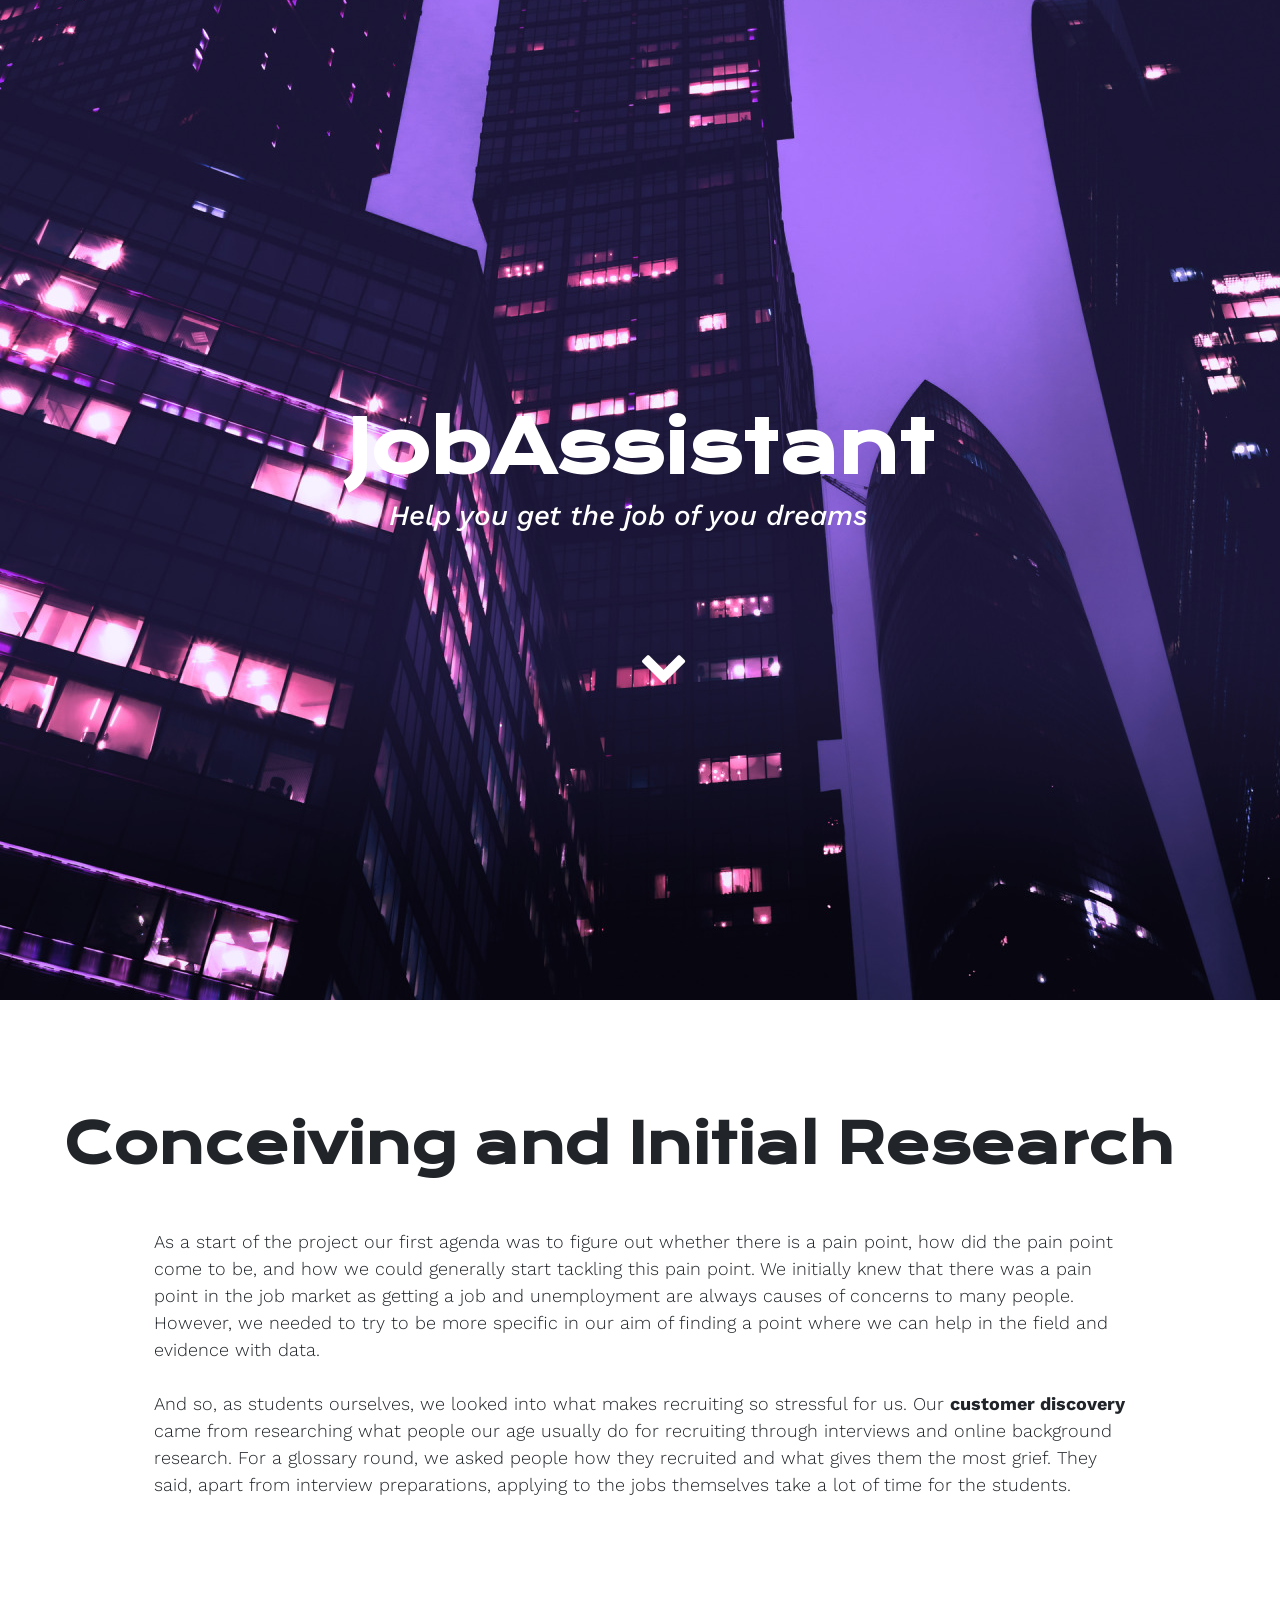
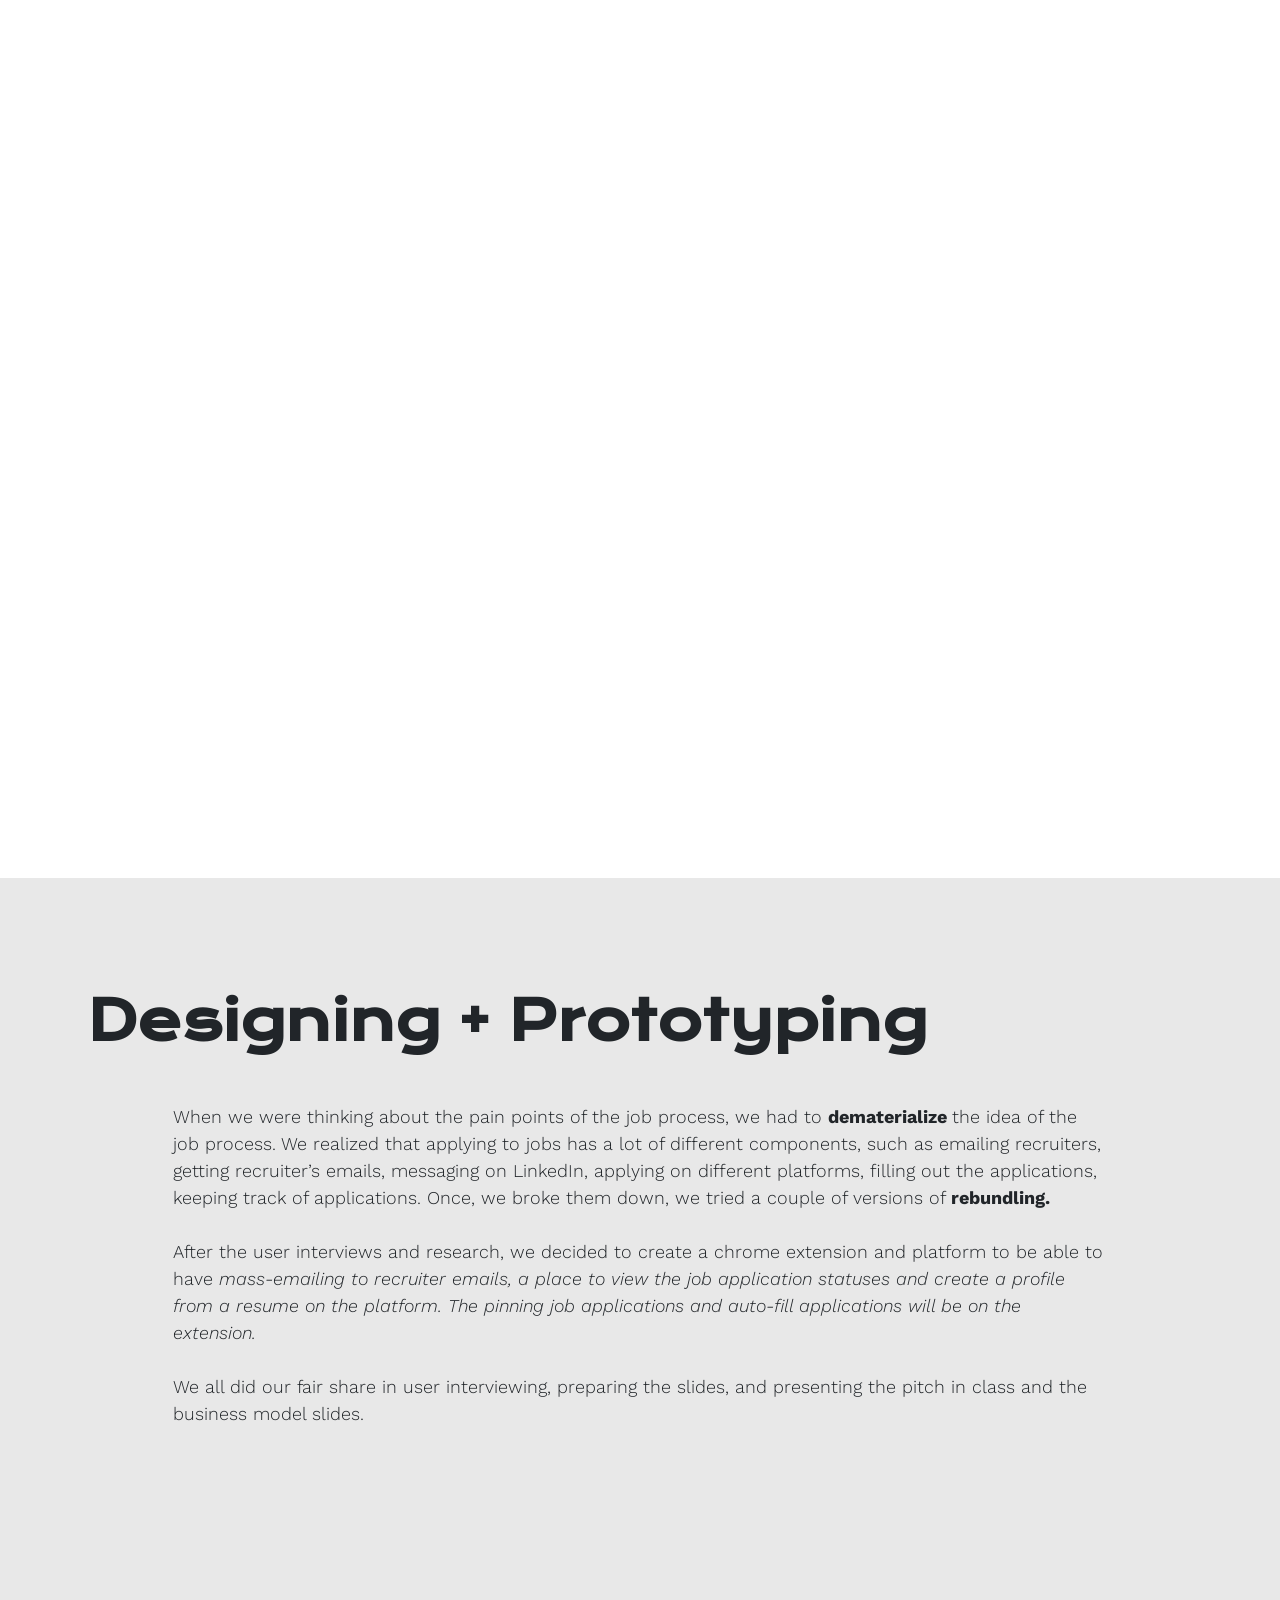
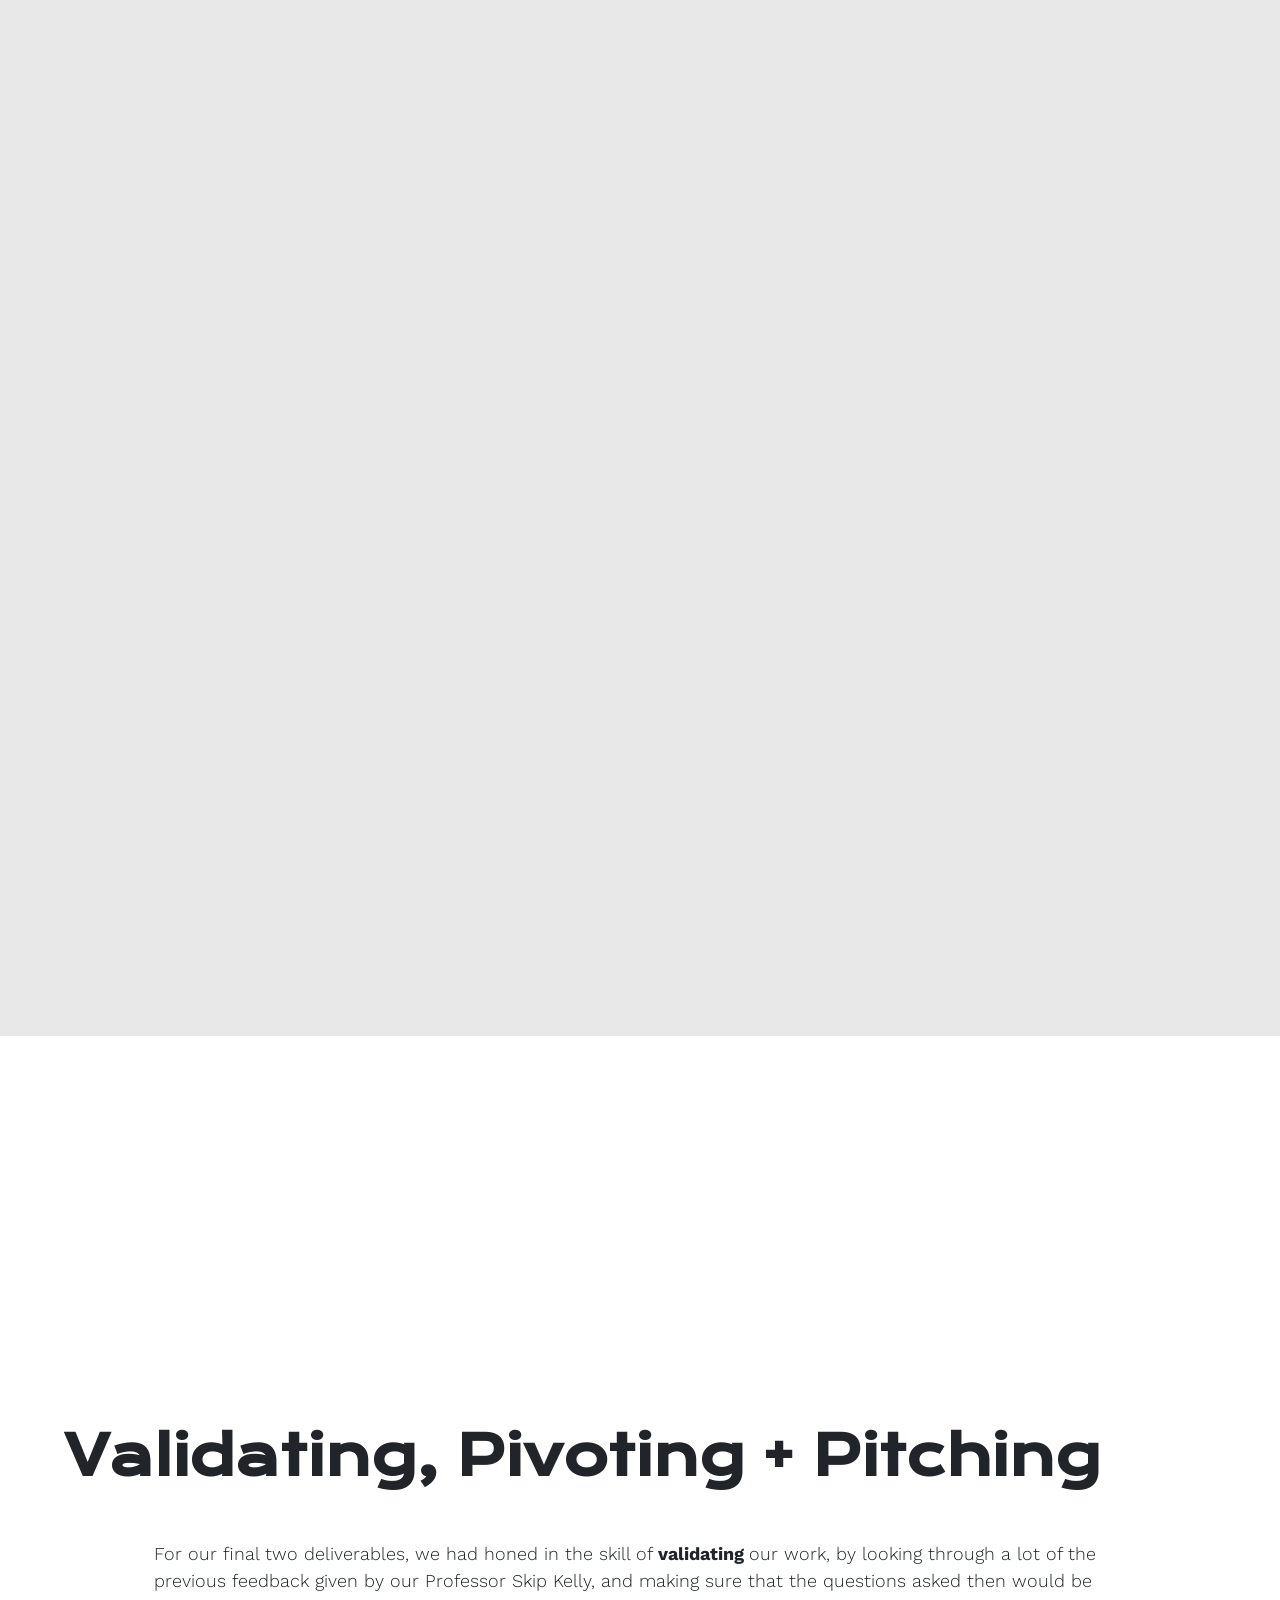
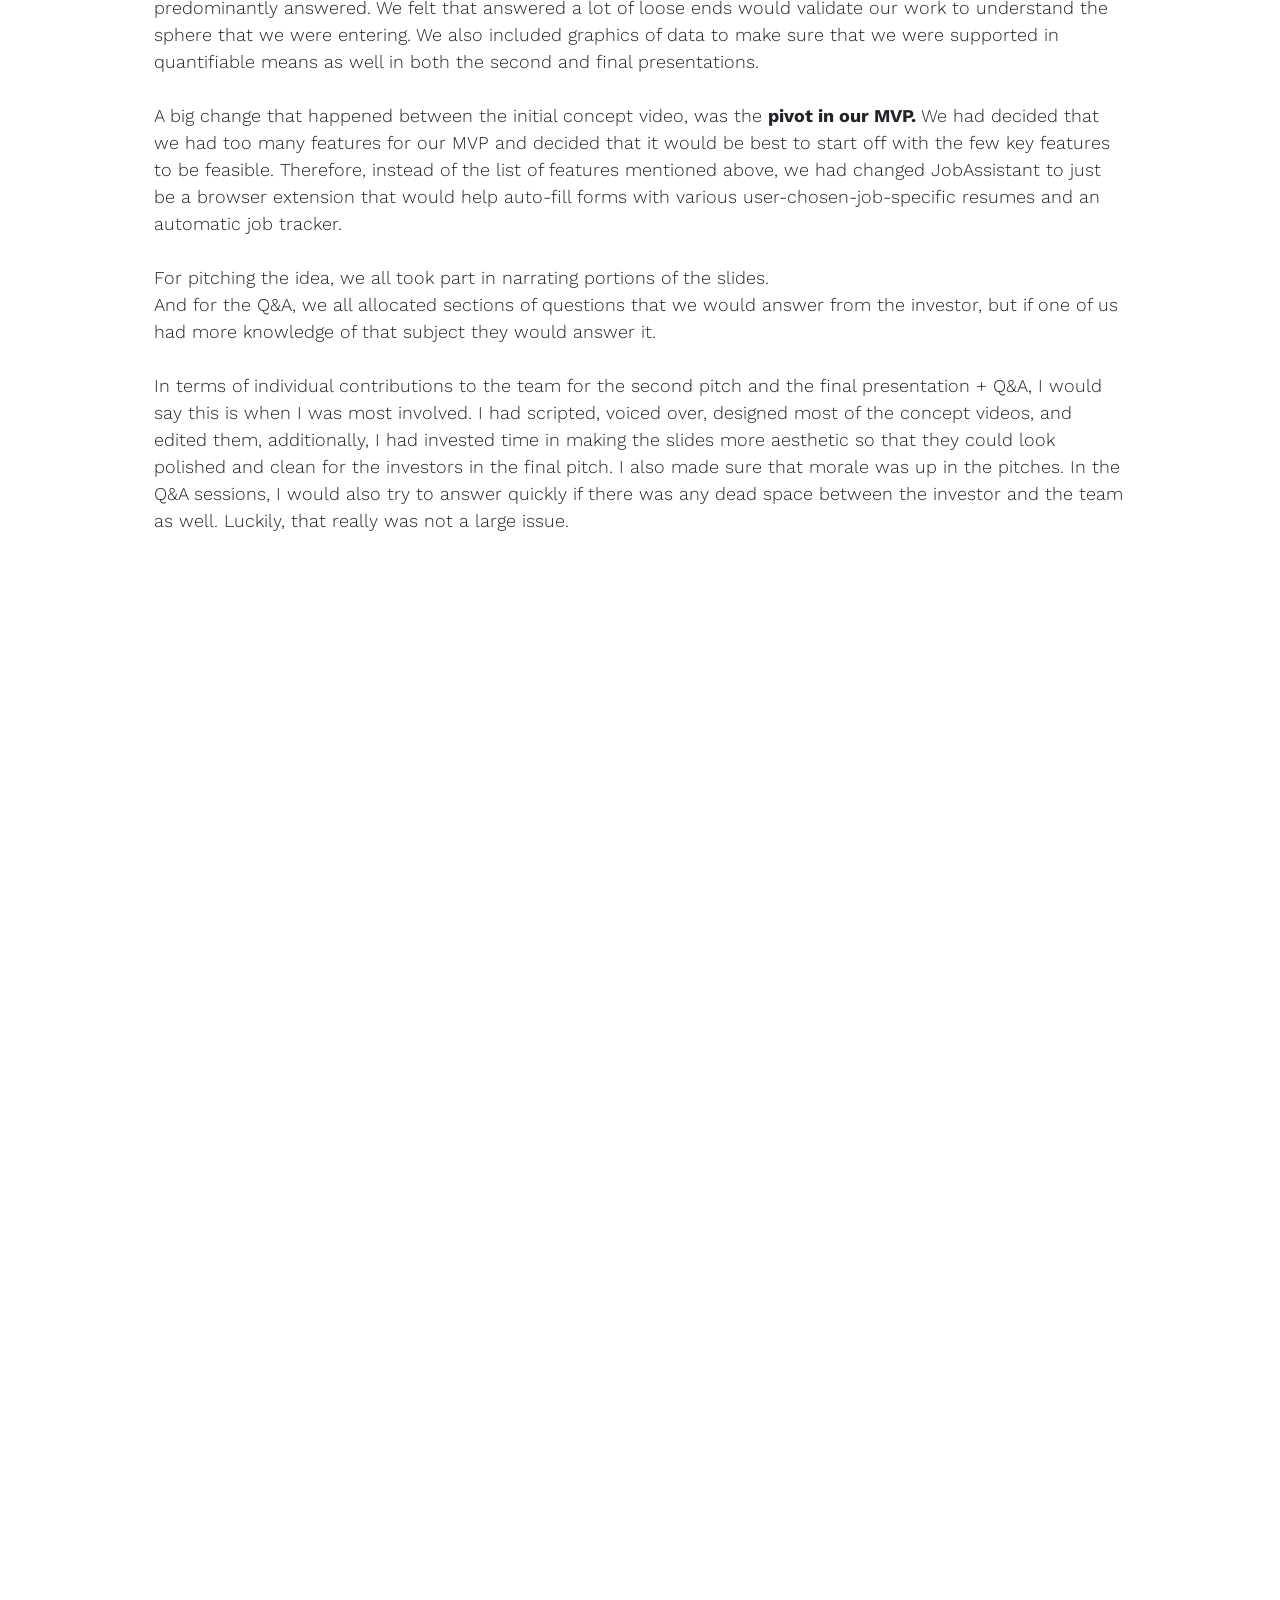
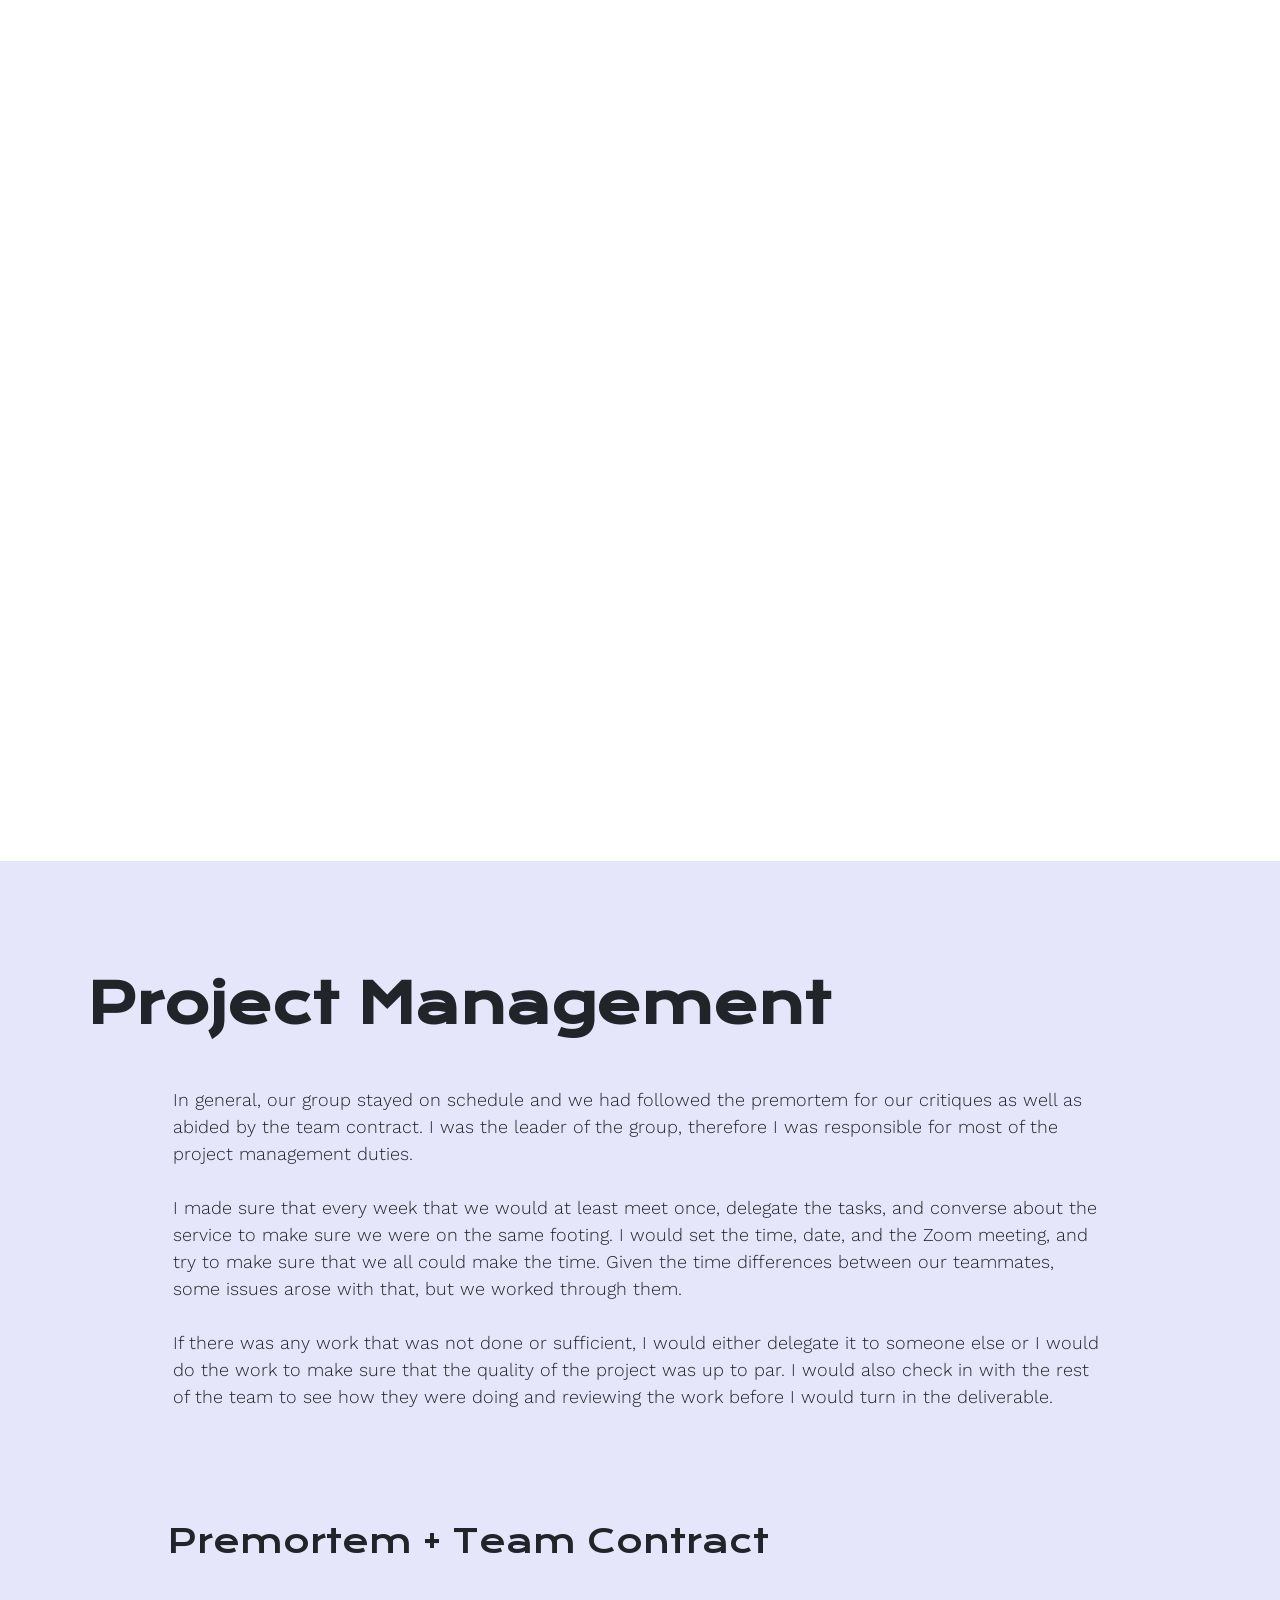
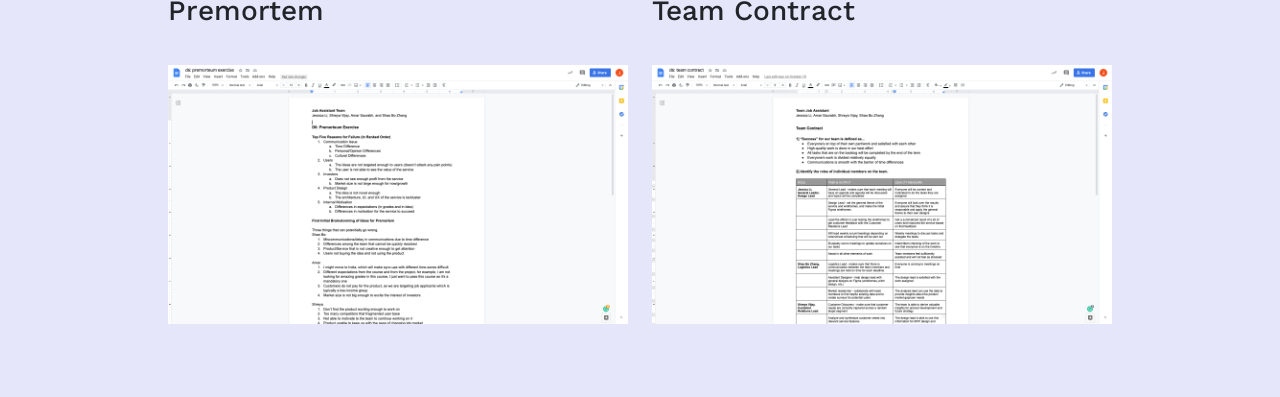
<file: index.html>
<!doctype html>
<html lang="en">

<head>
  <!-- Required meta tags -->
  <meta charset="utf-8">
  <meta name="viewport" content="width=device-width, initial-scale=1">
  <title>470 Portfolio Page - JobAssistant</title>

  <!-- CSS -->

  <link rel="stylesheet" href="https://maxcdn.bootstrapcdn.com/bootstrap/4.0.0/css/bootstrap.min.css"
    integrity="sha384-Gn5384xqQ1aoWXA+058RXPxPg6fy4IWvTNh0E263XmFcJlSAwiGgFAW/dAiS6JXm" crossorigin="anonymous">

  <link href="https://cdn.jsdelivr.net/npm/bootstrap@5.0.0-beta1/dist/css/bootstrap.min.css" rel="stylesheet"
    integrity="sha384-giJF6kkoqNQ00vy+HMDP7azOuL0xtbfIcaT9wjKHr8RbDVddVHyTfAAsrekwKmP1" crossorigin="anonymous">



  <script src="https://code.jquery.com/jquery-3.2.1.slim.min.js"
    integrity="sha384-KJ3o2DKtIkvYIK3UENzmM7KCkRr/rE9/Qpg6aAZGJwFDMVNA/GpGFF93hXpG5KkN" crossorigin="anonymous">
  </script>
  <script src="https://cdnjs.cloudflare.com/ajax/libs/popper.js/1.12.9/umd/popper.min.js"
    integrity="sha384-ApNbgh9B+Y1QKtv3Rn7W3mgPxhU9K/ScQsAP7hUibX39j7fakFPskvXusvfa0b4Q" crossorigin="anonymous">
  </script>
  <script src="https://maxcdn.bootstrapcdn.com/bootstrap/4.0.0/js/bootstrap.min.js"
    integrity="sha384-JZR6Spejh4U02d8jOt6vLEHfe/JQGiRRSQQxSfFWpi1MquVdAyjUar5+76PVCmYl" crossorigin="anonymous">
  </script>


  <link rel="preconnect" href="https://fonts.gstatic.com">
  <link rel="preconnect" href="https://fonts.gstatic.com">
  <link
    href="https://fonts.googleapis.com/css2?family=Andika+New+Basic:wght@400;700&family=Krona+One&family=Montserrat:wght@300;900&family=Work+Sans:wght@300;700;900&display=swap"
    rel="stylesheet">
  <link href="https://unpkg.com/aos@2.3.1/dist/aos.css" rel="stylesheet">
  <link rel="stylesheet" href="https://cdnjs.cloudflare.com/ajax/libs/font-awesome/4.7.0/css/font-awesome.min.css">
  <link rel="stylesheet" href="style.css">

</head>

<!-- style="margin: 5% 15%" -->

<body>

  <!-- Title of Page -->


  <div class="parallax"></div>
  <div class="row text-center">
    <div class="hero-text" data-aos="fade-down" data-aos-duration="2000" data-aos-anchor-placement="top-bottom">
      <h1 class="text-center" style="margin-left: 2%;">JobAssistant</h1>
      <h3 style="font-style: italic;">Help you get the job of you dreams</h3>
    </div>
  </div>
  <a class="scroll-down" href="#conceiving">
    <div class="hero-text-arrow"><i class="fa fa-chevron-down" aria-hidden="false" data-aos-delay="1000"
        data-aos="fade-down" data-aos-duration="2000" data-aos-anchor-placement="top-bottom"></i></div>
  </a>
  <div class="parallax"></div>
  <br>



  <!-- Conceiving-->
  <br id="conceiving">
  <h1 class="subheader"> Conceiving and Initial Research </h1>
  <section class="element">
    <p>
      As a start of the project our first agenda was to figure out whether there is a pain point, how did the pain
      point come to be, and how we could generally start tackling this pain point.
      We initially knew that there was a pain point in the job market as getting a job and unemployment are always
      causes of concerns to many people. However, we needed to try to be more specific in our aim of finding a point
      where we can help in the field and evidence with data.

      <br /><br />

      And so, as students ourselves, we looked into what makes recruiting so stressful for us. Our <strong>customer
        discovery </strong>
      came from researching what people our age usually do for recruiting through interviews and online background
      research. For a glossary round, we asked people how they recruited and what gives them the most grief. They said,
      apart from interview preparations, applying to the jobs themselves take a lot of time for the students.

    </p>
  </section>

  <!-- Deliverable 7 -->
  <section id="d7">
    <div class="element" data-aos="fade-right" data-aos-delay="500" data-aos-duration="1000">
      <h2> Deliverable 7 - Opportunity Framework</h2>


      <!-- POG/SET -->
      <div class="row slide-section">
        <div class="col-6">
          <img src="images/d7opportunityframing/1.png" data-aos="fade-right" data-aos-anchor-placement="center-center"
            data-aos-duration="600" width="auto" height="270" class="align-self-start">
        </div>
        <div class="col-6">
          <h3> POG/SET</h3>
          <p>
            Now that we had a start, we looked into the factors that led to the job recruiting process to be so tedious.
            We used the Societal, Economic, and Technology factors to be a main driving force in this research. We
            looked into how each of these factors molded into the problem. Some main factors were ML for Technology,
            Coronavirus for Economic and more communication software, and less human interaction for Societal. From
            that, we found our <strong>Product Opportunity Gap (POG)</strong>: There are a lot of young adults who find
            it (1) tedious and tiring to mass apply to places and (2) to reach out to recruiters.
          </p>
        </div>
      </div>
      <br>


      <!-- PESTLE -->
      <div class="row slide-section justify-content-center">
        <div class="col-6">
          <h3> PESTLE</h3>
          <p style="margin-right: 2% ;">
            To also be a bit more in-depth with our analysis, we wanted to evaluate the various other factors such as
            the Political, Legal, and Environmental factors that could affect our POG’s field - the job market, as well
            as with our idea.
          </p>
        </div>
        <div class="col-6">
          <!-- <div class="offset-lg-2"> -->
          <img src="images/d7opportunityframing/2.png" data-aos="fade-left" data-aos-anchor-placement="center-center"
            data-aos-duration="600" width="auto" height="270">
          <!-- style="margin-right: 25%"> -->
          <!-- </div> -->

        </div>
      </div>


      <!-- Value Flow Diagram -->
      <div class="row slide-section">
        <div class="col-6">
          <img src="images/d7opportunityframing/3.png" data-aos="fade-right" data-aos-anchor-placement="center-center"
            data-aos-duration="600" width="auto" height="270" class="align-self-start">
        </div>
        <div class="col-6">
          <h3> Value Flow Diagram</h3>
          <p>
            After we had decided on the factors, we wanted to delve into the value flow diagram as it had let us start
            understanding and materialize the service that we would have provided. We started off knowing that the
            <strong> users were going to be students or young professionals</strong>. This would give us data and
            viewership as students and young adults are in the phase of their lives to start working. We would, in turn,
            have given them the service of helping them with their job applications. We would work with advertisers and
            give them the exposure they need, as they would pay us for our ad space. It was important to use to have a
            value flow diagram to be able to see the ecosystem that we would be creating with our service.
          </p>
        </div>
      </div>
      <br>


      <!-- Competative Analysis -->
      <div class="row slide-section justify-content-center">
        <div class="col-6">
          <h3> Competative Analysis</h3>
          <p style="margin-right: 2% ;">
            As with any other product or service innovation, we had to look at the other direct competitors to what we
            were trying to propose. There did not seem to be a direct competitor, luckily, so we thought that this would
            be a good service to start on.
            Although there was nothing like it, it would still be a<strong> sustaining innovation </strong> as it would
            meld together technologies and business models that were and still are currently in the world, but
            incorporated in a different way to help our user.
          </p>
        </div>
        <div class="col-6">
          <img src="images/d7opportunityframing/4.png" data-aos="fade-left" data-aos-anchor-placement="center-center"
            data-aos-duration="600" width="auto" height="270">
        </div>
      </div>



      <!-- Literature Review + Field-Study -->
      <div class="row slide-section">
        <h3> Other Research Elements... </h3>
        <p> We also did additional research to support our hypothesis of needing to better the job application process.
        </p>
        <div class="col-6">
          <img src="images/d7opportunityframing/5.png" data-aos="fade-right" data-aos-anchor-placement="center-center"
            data-aos-duration="600" width="auto" height="270" class="align-self-start">
        </div>
        <div class="col-6">
          <img src="images/d7opportunityframing/6.png" data-aos="fade-left" data-aos-anchor-placement="center-center"
            data-aos-duration="600" width="auto" height="270">
        </div>
      </div>

      <div class="row">
        <div class="col-6">
          <img src="images/d7opportunityframing/7.png" data-aos="fade-right" data-aos-anchor-placement="center-center"
            data-aos-duration="600" width="auto" height="270" class="align-self-start">
        </div>
        <div class="col-6">
          <img src="images/d7opportunityframing/9.png" data-aos="fade-left" data-aos-anchor-placement="center-center"
            data-aos-duration="600" width="auto" height="270">
        </div>
      </div>
      <br><br>
  </section>


  <!-- Deliverable 8 -->
  <section id="d8">
    <div class="element" data-aos="fade-left" data-aos-delay="500" data-aos-duration="1000">
      <h2> Deliverable 8 - Customer Insights</h2>
      <br><br>

      <ul class="images">
        <!-- Inline styles added for demonstration purposes only. -->
        <li><img src="images/d8customerinsights/1.png" alt="d7" width="640" height="360"></li>
        <li><img src="images/d8customerinsights/2.png" alt="d7" width="640" height="360"></li>
        <li><img src="images/d8customerinsights/3.png" alt="d7" width="640" height="360"></li>
        <li><img src="images/d8customerinsights/4.png" alt="d7" width="640" height="360"></li>
        <li><img src="images/d8customerinsights/5.png" alt="d7" width="640" height="360"></li>
        <li><img src="images/d8customerinsights/6.png" alt="d7" width="640" height="360"></li>
        <li><img src="images/d8customerinsights/7.png" alt="d7" width="640" height="360"></li>
      </ul>
      <!-- <br> -->

      <section class="element">
        <h2> Process + Takeaways </h2>
        <br>
        <p>
          To make sure that our service would be necessary and so that our target audience would actually use the
          product, we decided to do <strong> user interviews. </strong>
          We asked eight people that we deemed as our main user base, students, about their opinions and their
          experiences. We used <strong> directed storytelling </strong> to hear about their pain points and their
          anecdotes from the job recruitment process.
          Luckily, we found that the user testings supported our prior research and the user definitely would find a use
          for the service based on their pain points.

          <br><br>
          I along with another teammate had predominantly done the slides because of time difference and flexibility reasons.
          Fortunately, all teammates did their fair share of user testings. 
        </p>
      </section>
    </div>
  </section>



  <div class="parallax" style="height: 500px;"></div>




  <!-- Designing + Prototyping-->
  <section class="other-background">
    <br>
    <h1 class="subheader"> Designing + Prototyping </h1>
    <section id="design-prototyping" class="element">
      <p>

        When we were thinking about the pain points of the job process, we had to <strong>dematerialize </strong> the
        idea
        of the job process. We realized that applying to jobs has a lot of different components, such as emailing
        recruiters, getting recruiter’s emails, messaging on LinkedIn, applying on different platforms, filling out the
        applications, keeping track of applications. Once, we broke them down, we tried a couple of versions of <strong>
          rebundling. </strong>
        <br><br>

        After the user interviews and research, we decided to create a chrome extension and platform to be able to have
        <i> mass-emailing to recruiter emails, a place to view the job application statuses and create a profile from a
          resume on the platform. The pinning job applications and auto-fill
          applications will be on the extension.</i>

        <br><br>
        We all did our fair share in user interviewing, preparing the slides, and presenting the pitch in class and the business model slides.

      </p>
    </section>

    <!-- Deliverable 9 -->
    <section id="d9">
      <div class="element" data-aos="fade-left" data-aos-delay="500" data-aos-duration="1000">
        <h2> Deliverable 9 - Initial Pitch</h2>
        <br><br>

        <div class="row">
          <div class="col-6 my-auto">
            <div id="carouselExampleIndicators" class="carousel slide" data-ride="carousel">
              <ol class="carousel-indicators">
                <li data-target="#carouselExampleIndicators" data-slide-to="0" class="active"></li>
                <li data-target="#carouselExampleIndicators" data-slide-to="1"></li>
                <li data-target="#carouselExampleIndicators" data-slide-to="3"></li>
                <li data-target="#carouselExampleIndicators" data-slide-to="4"></li>
                <li data-target="#carouselExampleIndicators" data-slide-to="5"></li>
                <li data-target="#carouselExampleIndicators" data-slide-to="6"></li>
                <li data-target="#carouselExampleIndicators" data-slide-to="7"></li>
                <li data-target="#carouselExampleIndicators" data-slide-to="8"></li>
                <li data-target="#carouselExampleIndicators" data-slide-to="9"></li>
              </ol>
              <div class="carousel-inner">
                <div class="carousel-item active">
                  <img class="d-block w-100" src="images/d9initialpitch/1.png" alt="slide">
                </div>
                <div class="carousel-item">
                  <img class="d-block w-100" src="images/d9initialpitch/2.png" alt="slide">
                </div>
                <div class="carousel-item">
                  <img class="d-block w-100" src="images/d9initialpitch/3.png" alt="slide">
                </div>
                <div class="carousel-item">
                  <img class="d-block w-100" src="images/d9initialpitch/4.png" alt="slide">
                </div>
                <div class="carousel-item">
                  <img class="d-block w-100" src="images/d9initialpitch/5.png" alt="slide">
                </div>
                <div class="carousel-item">
                  <img class="d-block w-100" src="images/d9initialpitch/6.png" alt="slide">
                </div>
                <div class="carousel-item">
                  <img class="d-block w-100" src="images/d9initialpitch/7.png" alt="slide">
                </div>
                <div class="carousel-item">
                  <img class="d-block w-100" src="images/d9initialpitch/8.png" alt="slide">
                </div>
                <div class="carousel-item">
                  <img class="d-block w-100" src="images/d9initialpitch/9.png" alt="slide">
                </div>
                <div class="carousel-item">
                  <img class="d-block w-100" src="images/d9initialpitch/10.png" alt="slide">
                </div>
              </div>
              <a class="carousel-control-prev" href="#carouselExampleIndicators" role="button" data-slide="prev">
                <span class="carousel-control-prev-icon" aria-hidden="true"></span>
                <span class="sr-only">Previous</span>
              </a>
              <a class="carousel-control-next" href="#carouselExampleIndicators" role="button" data-slide="next">
                <span class="carousel-control-next-icon" aria-hidden="true"></span>
                <span class="sr-only">Next</span>
              </a>
            </div>
          </div>

          <!-- Explain the slides in the carousel -->
          <div class="col-6" style="padding-left: 5%;">
            <h3> Pretotyping, Prototyping, Personas,</h3>
            <p>After understanding the features and which features we wanted, we had to <strong> pretotype</strong> the
              idea.
              This involved creating <strong> personas </strong> to add the face to the user and the stakeholders
              involved.
              We also added scenarios for storytelling. This along with more questions asked to other fellow users added
              to
              us finding out if this idea was worth pursuing, <strong> validating us. </strong>
              <br><br>
              Along with the actual service, part of the pretotyping of the idea was to make a <strong> business
                model.</strong>
              Since we knew from the user studies that students don't want to pay for the service, we went to
              advertisers
              to
              be able to get ad revenue from an advertising network. Since we had a large audience, we hoped that
              advertisers would be willing to work with us. For our prototype, we put all of the ideas together. We made
              a
              pitch to show the value and reasoning for our
              service.
              <br><br>
              I had contributed to making the slides more cohesive with the story. I also made and presented the slides of the MVP product and the business model for this deliverable.
              <br><br>
            </p>
          </div>
        </div>
      </div>
    </section>

    <!-- Deliverable 10 -->
    <section id="d10">
      <div class="element" data-aos="fade-right" data-aos-delay="500" data-aos-duration="1000">
        <h2> Deliverable 10 - Business Model + Additional Customer Research</h2>
        <br><br>
        <div class="row slide-section justify-content-center">
          <div class="col-6">
            <img src="images/d10businessmodel/1.png" width="auto" height="270">
          </div>
          <div class="col-6">
            <img src="images/d10businessmodel/2.png" width="auto" height="270">
            <br><br><br>
          </div>
        </div>
        <p style="margin-right: 2% ;">
          For our business model, we had <strong>pivoted</strong> from just advertisers to including universities and
          college clubs as customers. We knew that, with an additional two other interviews with club leaders, that
          clubs get funding to help their students excel in professional ways. Additionally, with the additional four
          extra user testings, it was a re-affirmation of the previous customer research that students don't want to pay
          and they do find applying tedious and many of the users do mass apply.
          <br><br>
          My individual contribution was in creating the value propositions, and customer relationships in the business model canvas. Additionally,
          I also had interviewed one of the club leaders for their point of view for paying for a service such as JobAssistant.
          <br><br>
          We took feedback that was given to us and incorporated them into our <strong>MVP concept video</strong>.

        </p>
    </section>

    <!-- Deliverable # 11 -->
    <section id="d11">
      <div class="element" data-aos="fade-down" data-aos-delay="500" data-aos-duration="1000">
        <h2> Deliverable 11 - Initial Concept Video</h2>
        <br><br>
        <div class="row justify-content-center">
          <iframe src="https://drive.google.com/file/d/130FAAyLJw8rpqURSXZr-SgC65Cs6z9EW/preview" width="800"
            height="600"></iframe>
        </div>
      </div>
      <br><br>
    </section>

  </section>



  <div class="parallax" style="height: 300px;"></div>
  <br>


  <!-- Validating, Pivoting + Pitching -->
  <h1 class="subheader"> Validating, Pivoting + Pitching </h1>
  <section id="design-prototyping" class="element">
    <p>
      For our final two deliverables, we had honed in the skill of <strong> validating </strong> our work, by looking through a lot of the previous feedback given by our Professor Skip Kelly, and making sure that the questions asked then would be predominantly answered.
      We felt that answered a lot of loose ends would validate our work to understand the sphere that we were entering. We also included graphics of data to make sure that we were supported in quantifiable means as well in both the second and final presentations.

      <br><br>
      A big change that happened between the initial concept video, was the <strong>pivot in our MVP. </strong>
      We had decided that we had too many features for our MVP and decided that it would be best to start off with the few key features to be feasible.
      Therefore, instead of the list of features mentioned above, we had changed JobAssistant to just be a browser extension that would help auto-fill forms with various user-chosen-job-specific resumes and an automatic job tracker.

      <br><br>
      For pitching the idea, we all took part in narrating portions of the slides. 
      <br>
      And for the Q&A, we all allocated sections of questions that we would answer from the investor, but if one of us had more knowledge of that subject they would answer it.
      
      <br><br>
      In terms of individual contributions to the team for the second pitch and the final presentation + Q&A, I would say this is when I was most involved.
      I had scripted, voiced over, designed most of the concept videos, and edited them, additionally, I had invested time in making the slides more aesthetic so that they could look polished and clean for the investors in the final pitch.
      I also made sure that morale was up in the pitches. In the Q&A sessions, I would also try to answer quickly if there was any dead space between the investor and the team as well. Luckily, that really was not a large issue.

    </p>
  </section>



  <!-- Deliverable # 12 -->
  <section id="d12">
    <div class="element" data-aos="fade-left" data-aos-delay="500" data-aos-duration="1000">
      <h2>Deliverable 12 - Pitch #2</h2>
      <br><br>
      <div class="row">
        <ul class="images2" style="height: 420px;">
          <!-- Inline styles added for demonstration purposes only. -->
          <li><img src="images/titleslide.png" alt="d12" width="720" height="405"></li>
          <li><img src="images/d12secondpitch/1.png" alt="d12" width="720" height="405"></li>
          <li><img src="images/d12secondpitch/2.png" alt="d12" width="720" height="405"></li>
          <li><img src="images/d12secondpitch/3.png" alt="d12" width="720" height="405"></li>
          <li><iframe src="https://drive.google.com/file/d/1Yk4lpzlIE6ge6eELEVP4yFeLQwh52Aa7/preview" width="720" height="405"></iframe></li>
          <li><img src="images/d12secondpitch/4.png" alt="d12" width="720" height="405"></li>
          <li><img src="images/d12secondpitch/5.png" alt="d12" width="720" height="405"></li>
          <li><img src="images/d12secondpitch/6.png" alt="d12" width="720" height="405"></li>
          <li><img src="images/d12secondpitch/7.png" alt="d12" width="720" height="405"></li>
        </ul>

      </div>


    </div>
  </section>



  <!-- Deliverable # 13 -->
  <section id="d13">
    <div class="element" data-aos="fade-down" data-aos-delay="500" data-aos-duration="1000">
      <h2>Deliverable 13 - Final Presentation</h2>
      <br><br>
      <div class="row justify-content-center">
        <iframe width="800" height="600" src="https://www.youtube.com/embed/5hBOxSJL4Sk" frameborder="0" allow="accelerometer; autoplay; clipboard-write; encrypted-media; gyroscope; picture-in-picture" allowfullscreen></iframe>
        <!-- <iframe src="https://youtu.be/5hBOxSJL4Sk" width="800"
          height="600"></iframe> -->
      </div>
    </div>
  </section>


  <div class="parallax" style="height: 400px;"></div>

  <!-- Project Management-->
  <section style="background-color: lavender;">
    <br>
    <h1 class="subheader"> Project Management</h1>
    <section id="design-prototyping" class="element">

      <p>
        In general, our group stayed on schedule and we had followed the premortem for our critiques as well as
        abided by the team contract.
        I was the leader of the group, therefore I was responsible for most of the project management duties.
        <br><br>
        I made sure that every week that we would at least meet once, delegate the tasks, and converse about the service
        to make sure we were on the same footing.
        I would set the time, date, and the Zoom meeting, and try to make sure that we all could make the time.
        Given the time differences between our teammates, some issues arose with that, but we worked
        through them.
        <br><br>
        If there was any work that was not done or sufficient, I would either delegate it to someone else or I would do
        the work to make sure that the quality of the project was up to par.
        I would also check in with the rest of the team to see how they were doing and reviewing the work before I would
        turn in the deliverable.
      </p>
    </section>

    <!-- Premortem + Team-Contract -->
    <section id="pm">
      <div class="element">
        <h2>Premortem + Team Contract</h2>
        <br>
        <div class="row">
          <div class="col-6">
            <h3>Premortem</h3>
            <br>
            <img src="images/premortem.png" class="w-100">
          </div>
          <div class="col-6">
            <h3>Team Contract</h3>
            <br>
            <img src="images/team-contract.png" class="w-100">
          </div>
        </div>

      </div>
    </section>
  </section>





  <!-- -------------------------- SCRIPTS ----------------------- -->

  <script src="scripts.js"></script>
  <script src="https://unpkg.com/aos@2.3.1/dist/aos.js"></script>
  <script>
    AOS.init();
  </script>

  <script src="https://cdn.jsdelivr.net/npm/bootstrap@5.0.0-beta1/dist/js/bootstrap.bundle.min.js"
    integrity="sha384-ygbV9kiqUc6oa4msXn9868pTtWMgiQaeYH7/t7LECLbyPA2x65Kgf80OJFdroafW" crossorigin="anonymous">
  </script>


  <!-- Option 2: Separate Popper and Bootstrap JS -->
  <!--
    <script src="https://cdn.jsdelivr.net/npm/@popperjs/core@2.5.4/dist/umd/popper.min.js" integrity="sha384-q2kxQ16AaE6UbzuKqyBE9/u/KzioAlnx2maXQHiDX9d4/zp8Ok3f+M7DPm+Ib6IU" crossorigin="anonymous"></script>
    <script src="https://cdn.jsdelivr.net/npm/bootstrap@5.0.0-beta1/dist/js/bootstrap.min.js" integrity="sha384-pQQkAEnwaBkjpqZ8RU1fF1AKtTcHJwFl3pblpTlHXybJjHpMYo79HY3hIi4NKxyj" crossorigin="anonymous"></script>
    -->




</body>

</html>


<!-- icon used was https://www.flaticon.com/free-icon/suitcase_2911309?related_item_id=2911309&term=work&related_item_id=2911309 -->
</file>
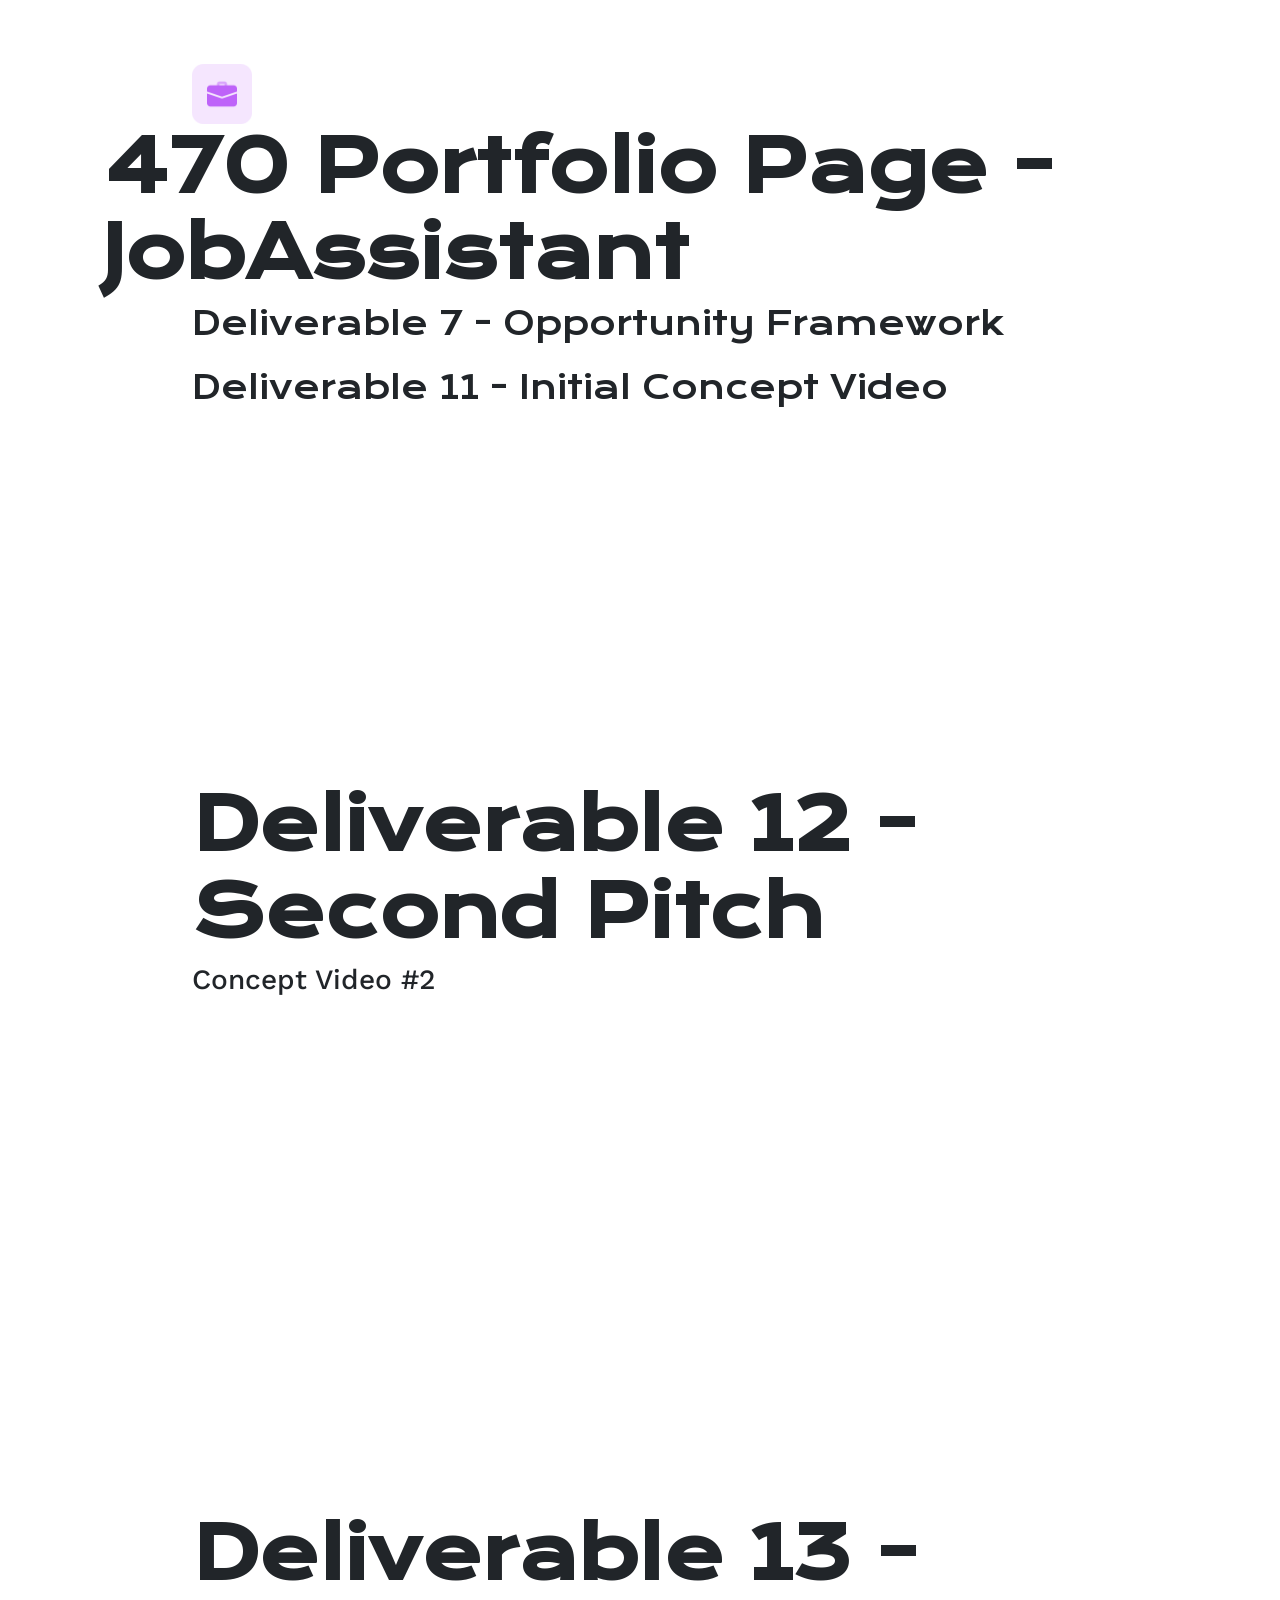
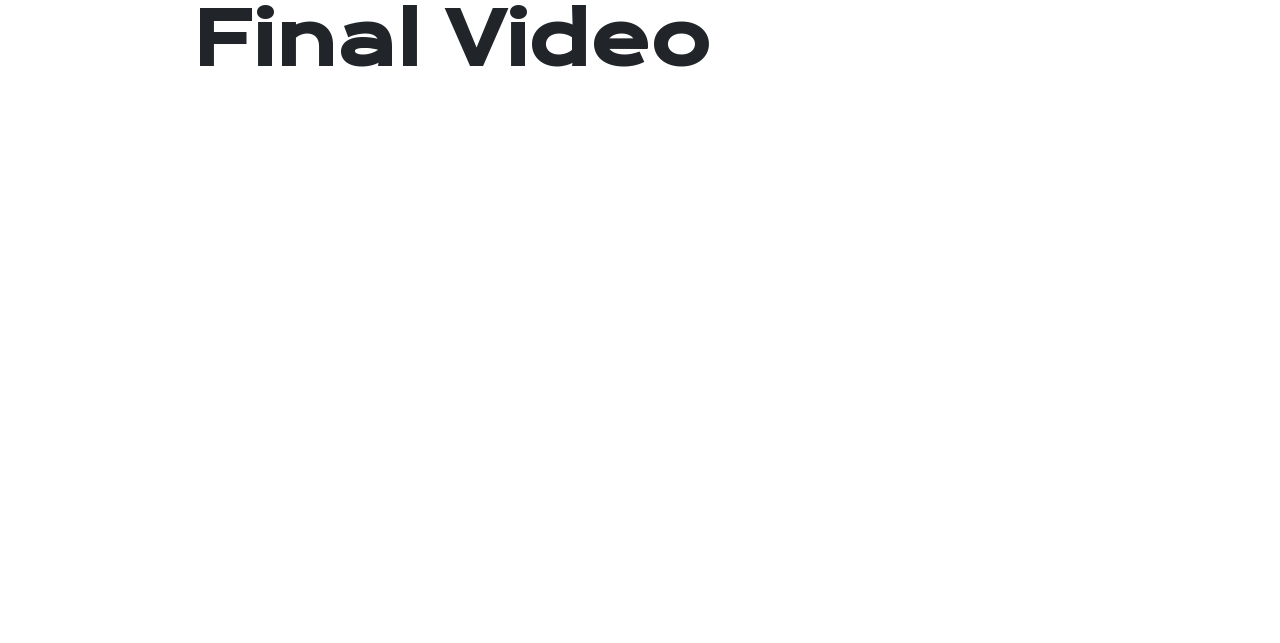
<file: 470.html>
<!doctype html>
<html lang="en">
  <head>
    <!-- Required meta tags -->
    <meta charset="utf-8">
    <meta name="viewport" content="width=device-width, initial-scale=1">
    <title>470 Portfolio Page - JobAssistant</title>

    <!-- CSS -->
    <link href="https://cdn.jsdelivr.net/npm/bootstrap@5.0.0-beta1/dist/css/bootstrap.min.css" rel="stylesheet" integrity="sha384-giJF6kkoqNQ00vy+HMDP7azOuL0xtbfIcaT9wjKHr8RbDVddVHyTfAAsrekwKmP1" crossorigin="anonymous">
    <link rel="preconnect" href="https://fonts.gstatic.com">
<link href="https://fonts.googleapis.com/css2?family=Andika+New+Basic:wght@400;700&family=Krona+One&family=Work+Sans:wght@300;900&display=swap" rel="stylesheet">
    <link rel="stylesheet" href="style.css">
    
    <!-- Other links  -->


  </head>

  <body style="margin: 5% 15%">
          
    <!-- Title of Page -->
    <div style="margin-bottom: 3%;">
        <img src="images/logo.png" alt="logo" width="60" height="60" style="margin-right: 0%;">
        <h1 style="float: right; margin-left: -10%;">470 Portfolio Page - JobAssistant</h1>
    </div>
    <br/>

    <div style="margin-bottom: 2%;">
      <div class="row" >
        <h2 class = "col">Deliverable 7 - Opportunity Framework</h2>
      </div>
    </div>


    <!-- Deliverable # 11 -->
    <div>
      <h2 class = "col">Deliverable 11 - Initial Concept Video</h2>
      <!-- <div class = "row"> -->
        <iframe src="https://drive.google.com/file/d/130FAAyLJw8rpqURSXZr-SgC65Cs6z9EW/preview" width="480" height="360"></iframe>
      <!-- </div> -->
      
    </div>
    
    

    <!-- Deliverable # 12 -->
    <div class="row">
        <h1 class = "col">Deliverable 12 - Second Pitch</h1>
    </div>

    <h3>Concept Video #2</h3>
    <iframe src="https://drive.google.com/file/d/1Yk4lpzlIE6ge6eELEVP4yFeLQwh52Aa7/preview" width="640" height="480"></iframe>


    <!-- Deliverable # 13 -->
    <div>
      <h1 class = "col">Deliverable 13 - Final Video</h1>
      <iframe src="https://drive.google.com/file/d/1FFkFM1J4PUndFNH83s8RNwah5i1ydFx3/preview" width="640" height="480"></iframe>
    </div>  

    













    <!-- -------------------------- SCRIPTS ----------------------- -->

    <!-- Optional JavaScript; choose one of the two! -->

    <!-- Option 1: Bootstrap Bundle with Popper -->
    <script src="https://cdn.jsdelivr.net/npm/bootstrap@5.0.0-beta1/dist/js/bootstrap.bundle.min.js" integrity="sha384-ygbV9kiqUc6oa4msXn9868pTtWMgiQaeYH7/t7LECLbyPA2x65Kgf80OJFdroafW" crossorigin="anonymous"></script>

    <!-- Option 2: Separate Popper and Bootstrap JS -->
    <!--
    <script src="https://cdn.jsdelivr.net/npm/@popperjs/core@2.5.4/dist/umd/popper.min.js" integrity="sha384-q2kxQ16AaE6UbzuKqyBE9/u/KzioAlnx2maXQHiDX9d4/zp8Ok3f+M7DPm+Ib6IU" crossorigin="anonymous"></script>
    <script src="https://cdn.jsdelivr.net/npm/bootstrap@5.0.0-beta1/dist/js/bootstrap.min.js" integrity="sha384-pQQkAEnwaBkjpqZ8RU1fF1AKtTcHJwFl3pblpTlHXybJjHpMYo79HY3hIi4NKxyj" crossorigin="anonymous"></script>
    -->
  </body>
</html>
</file>
<file: style.css>
body {
    font-family: 'Andika New Basic', sans-serif;
    font-family: 'Krona One', sans-serif;
    font-family: 'Montserrat', sans-serif;
    font-family: 'Work Sans', sans-serif;
}


h1 {
    font-family: 'Krona One', sans-serif;
    font-weight: 900;
    font-size: 72px;
}

h2 {
    font-family: 'Krona One', sans-serif;
    font-weight: 400;
}

h3 {
    font-family: 'Work Sans', sans-serif;
    margin-bottom: 3%
}

p {
    font-family: 'Work Sans', sans-serif;
    font-weight: 300;
    font-size: 18px;

}

strong {
    font-family: 'Work Sans', sans-serif;
    font-weight: 700;
}

section {
    /* margin-bottom: 2%; */
    padding: 2%;

}

.subheader {
    font-size: 54px;
    margin-left: 5%;
    margin-top: 5%;
    /* margin-bottom: -2%; */
}

.element {
    margin: 2% 10%;
    padding: 2% auto;
}

.slide-section{
    margin-top: 5%;
}

/* specific elements */

.other-background {
    background-color: #E8E8E8;
    /* width: 100%; */
}

.parallax {
    /* The image used */
    background-image: url("images/background.jpg");
    opacity: 1;

    /* Set a specific height */
    height: 500px;
    width: 100%;

    /* Create the parallax scrolling effect */
    background-attachment: fixed;
    background-position: center;
    background-repeat: no-repeat;
    background-size: cover;
    margin: 0;

}

/* Place text in the middle of the image */
.hero-text {
    text-align: center;
    position: absolute;
    top: 45%;
    /* left: 35%; */
    font-size: 72px;
    color: white;
}

.hero-text-arrow {
    text-align: center;
    position: absolute;
    top: 70%;
    left: 50%;
    color: white;
    opacity: 1.0;
    font-size: 48px;
    /* opacity: 0%; */

}

ul.images {
    margin: 0;
    margin-bottom: 5%;
    
    display: flex;
    flex-direction: row;
    width: 100%;
    overflow-x: auto;
    list-style-type: none;
    /* background-color: lightgrey; */
    padding: 0;
    padding-bottom: 10px;
}

ul.images li {
    flex: 0 0 auto;
    width: 645px;
    height: 370px;
    margin: 0px 10px 5px 10px;
    margin-left: 0;
}

ul.images2 {
    margin: 0;
    margin-bottom: 5%;
    
    display: flex;
    flex-direction: row;
    width: 100%;
    overflow-x: auto;
    list-style-type: none;
    /* background-color: lightgrey; */
    padding: 0;
    padding-bottom: 10px;
}

ul.images2 li {
    flex: 0 0 auto;
    /* width: 720px; */
    /* height: 405px; */
    margin: 0px 10px 5px 10px;
    margin-left: 0;
}
</file>
